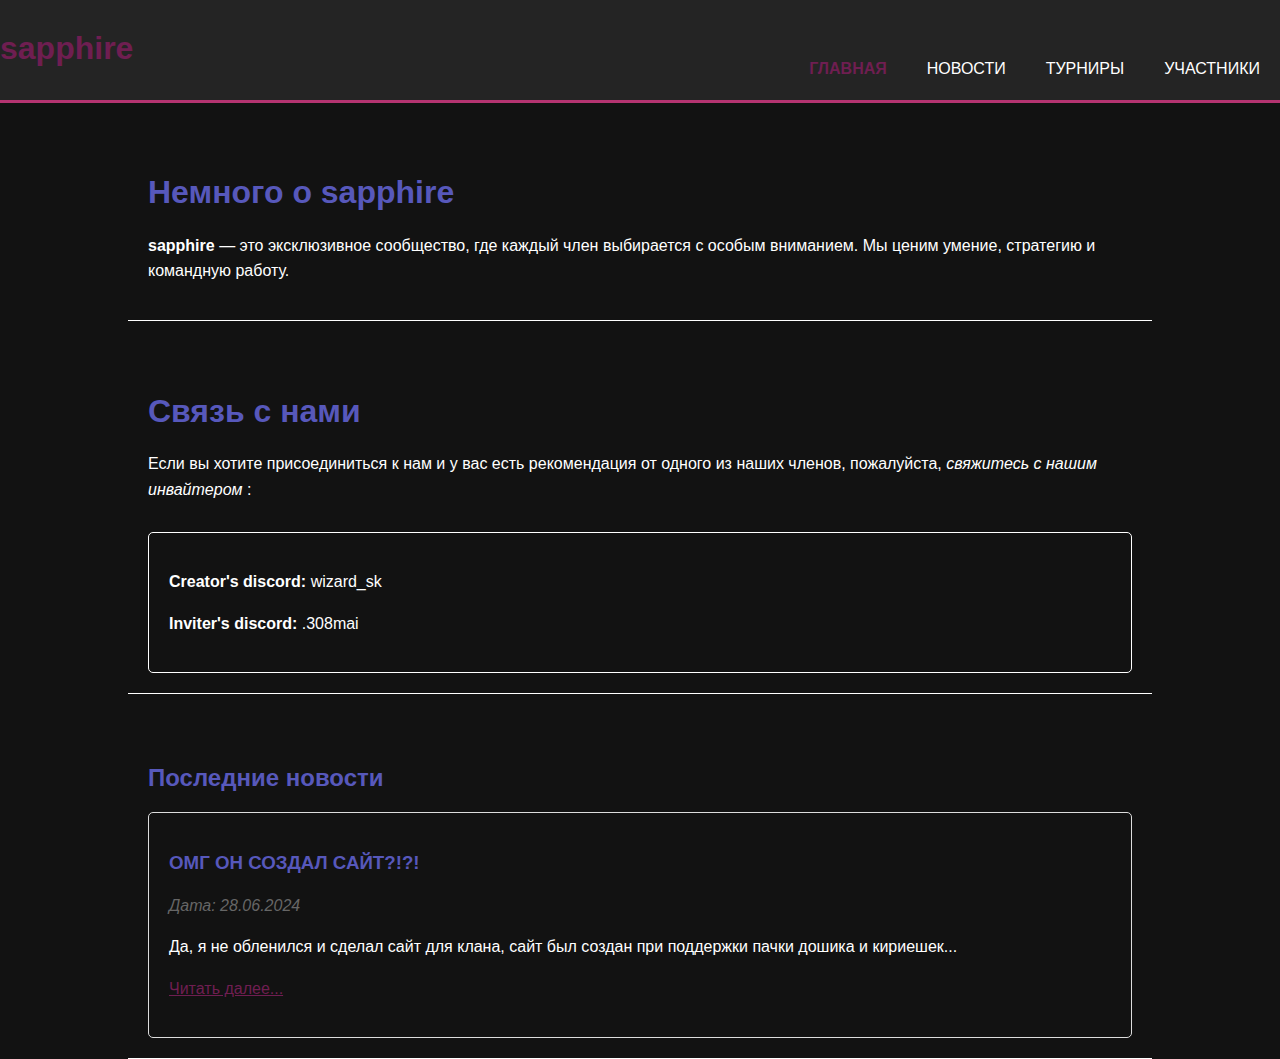
<file: index.html>
<!DOCTYPE html>
<html lang="ru">
	<head>
		<meta charset="UTF-8" />
		<link rel="stylesheet" href="css/style.css" />
		<link rel="shortcut icon" href="favicon.ico" type="image/x-icon" />
		<link
			href="https://fonts.googleapis.com/css?family=Playfair+Display&display=swap"
			rel="stylesheet"
		/>
		<title>sapphire - Главная</title>
	</head>
	<body>
		<header>
			<div class="headtainer">
				<div id="branding">
					<h1>
						<span class="highlight"> sapphire </span>
					</h1>
				</div>
				<nav>
					<ul>
						<li class="current">
							<a href="index.html"> Главная </a>
						</li>
						<li>
							<a href="news.html"> Новости </a>
						</li>
						<li>
							<a href="tournaments.html"> Турниры </a>
						</li>
						<li>
							<a href="members.html"> Участники </a>
						</li>
					</ul>
				</nav>
			</div>
		</header>
		<div class="container">
			<div class="block">
				<h1>Немного о sapphire</h1>
				<p>
					<strong> sapphire </strong>
					— это эксклюзивное сообщество, где каждый член выбирается с особым
					вниманием. Мы ценим умение, стратегию и командную работу.
				</p>
			</div>
			<div class="block">
				<h1>
					<strong> Связь с нами </strong>
				</h1>
				<p>
					Если вы хотите присоединиться к нам и у вас есть рекомендация от
					одного из наших членов, пожалуйста,
					<em> свяжитесь с нашим инвайтером </em>
					:
				</p>
				<div class="contact-block">
					<p>
						<strong> Creator's discord: </strong>
						wizard_sk
					</p>
					<p>
						<strong> Inviter's discord: </strong>
						.308mai
					</p>
				</div>
			</div>
			<div class="block">
				<h2>Последние новости</h2>
				<section class="news-item">
					<h3>ОМГ ОН СОЗДАЛ САЙТ?!?!</h3>
					<p class="news-date">Дата: 28.06.2024</p>
					<p>
						Да, я не обленился и сделал сайт для клана, сайт был создан при
						поддержки пачки дошика и кириешек...
					</p>
					<p>
						<a href="news.html"> Читать далее... </a>
					</p>
				</section>
			</div>
		</div>
	</body>
</html>
</file>
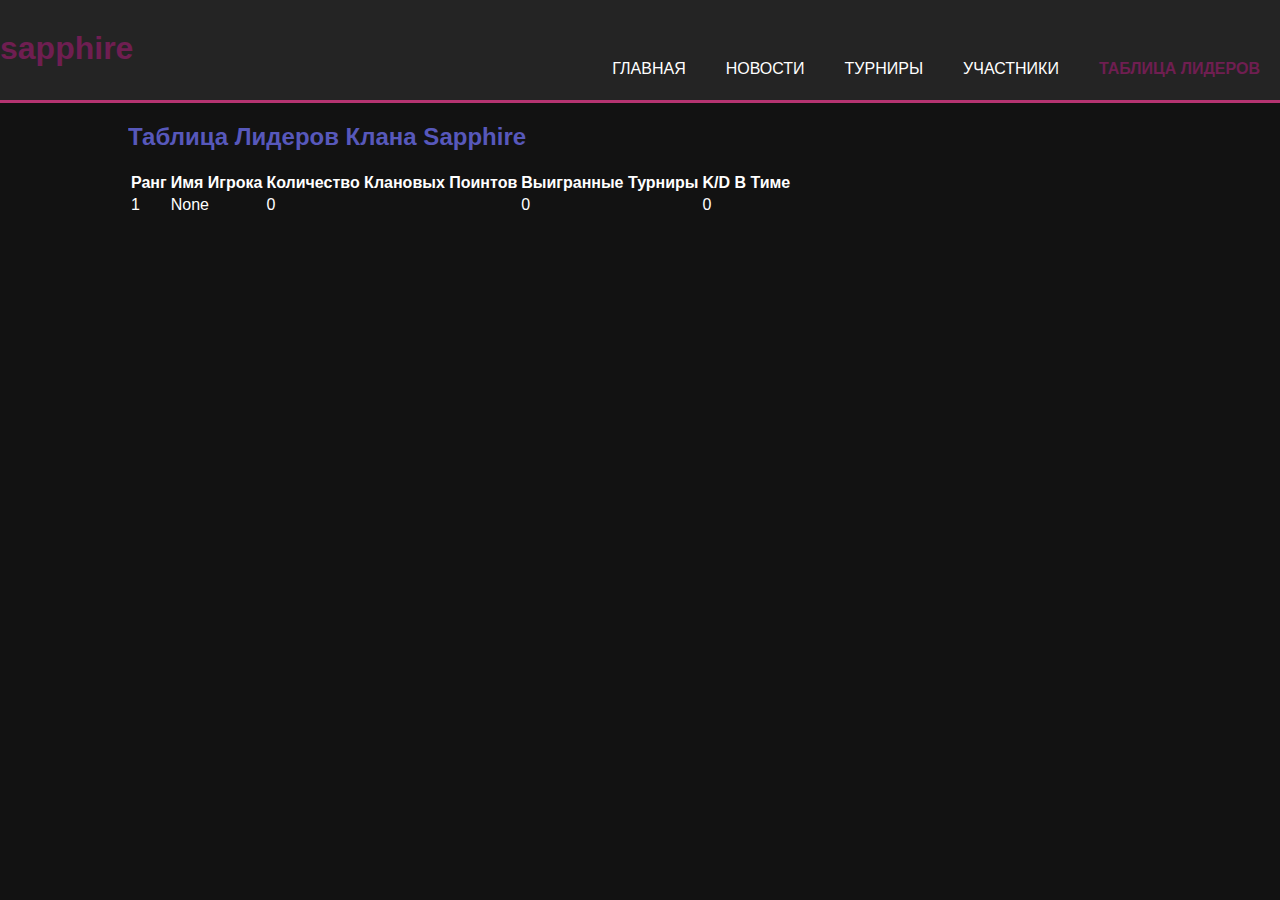
<file: leaderboard.html>
<!DOCTYPE html>
<html lang="ru">
	<head>
		<meta charset="UTF-8" />
		<link rel="stylesheet" href="css/style.css" />
		<link rel="shortcut icon" href="favicon.ico" type="image/x-icon" />
		<link
			href="https://fonts.googleapis.com/css?family=Playfair+Display&display=swap"
			rel="stylesheet"
		/>
		<title>sapphire - Таблица лидеров</title>
	</head>
	<body>
		<header>
			<div class="headtainer">
				<div id="branding">
					<h1>
						<span class="highlight"> sapphire </span>
					</h1>
				</div>
				<nav>
					<ul>
						<li>
							<a href="index.html"> Главная </a>
						</li>
						<li>
							<a href="news.html"> Новости </a>
						</li>
						<li>
							<a href="tournaments.html"> Турниры </a>
						</li>
						<li>
							<a href="members.html"> Участники </a>
						</li>
						<li class="current">
							<a href="leaderboard.html"> Таблица лидеров </a>
						</li>
					</ul>
				</nav>
			</div>
		</header>
		<div class="container">
			<h2>Таблица Лидеров Клана Sapphire</h2>

			<table class="leaderboard-table">
				<tr>
					<th>Ранг</th>
					<th>Имя Игрока</th>
					<th>Количество Клановых Поинтов</th>
					<th>Выигранные Турниры</th>
					<th>K/D В Тиме</th>
				</tr>

				<tr>
					<td>1</td>
					<td>None</td>
					<td>0</td>
					<td>0</td>
					<td>0</td>
				</tr>
			</table>
		</div>
	</body>
</html>
</file>
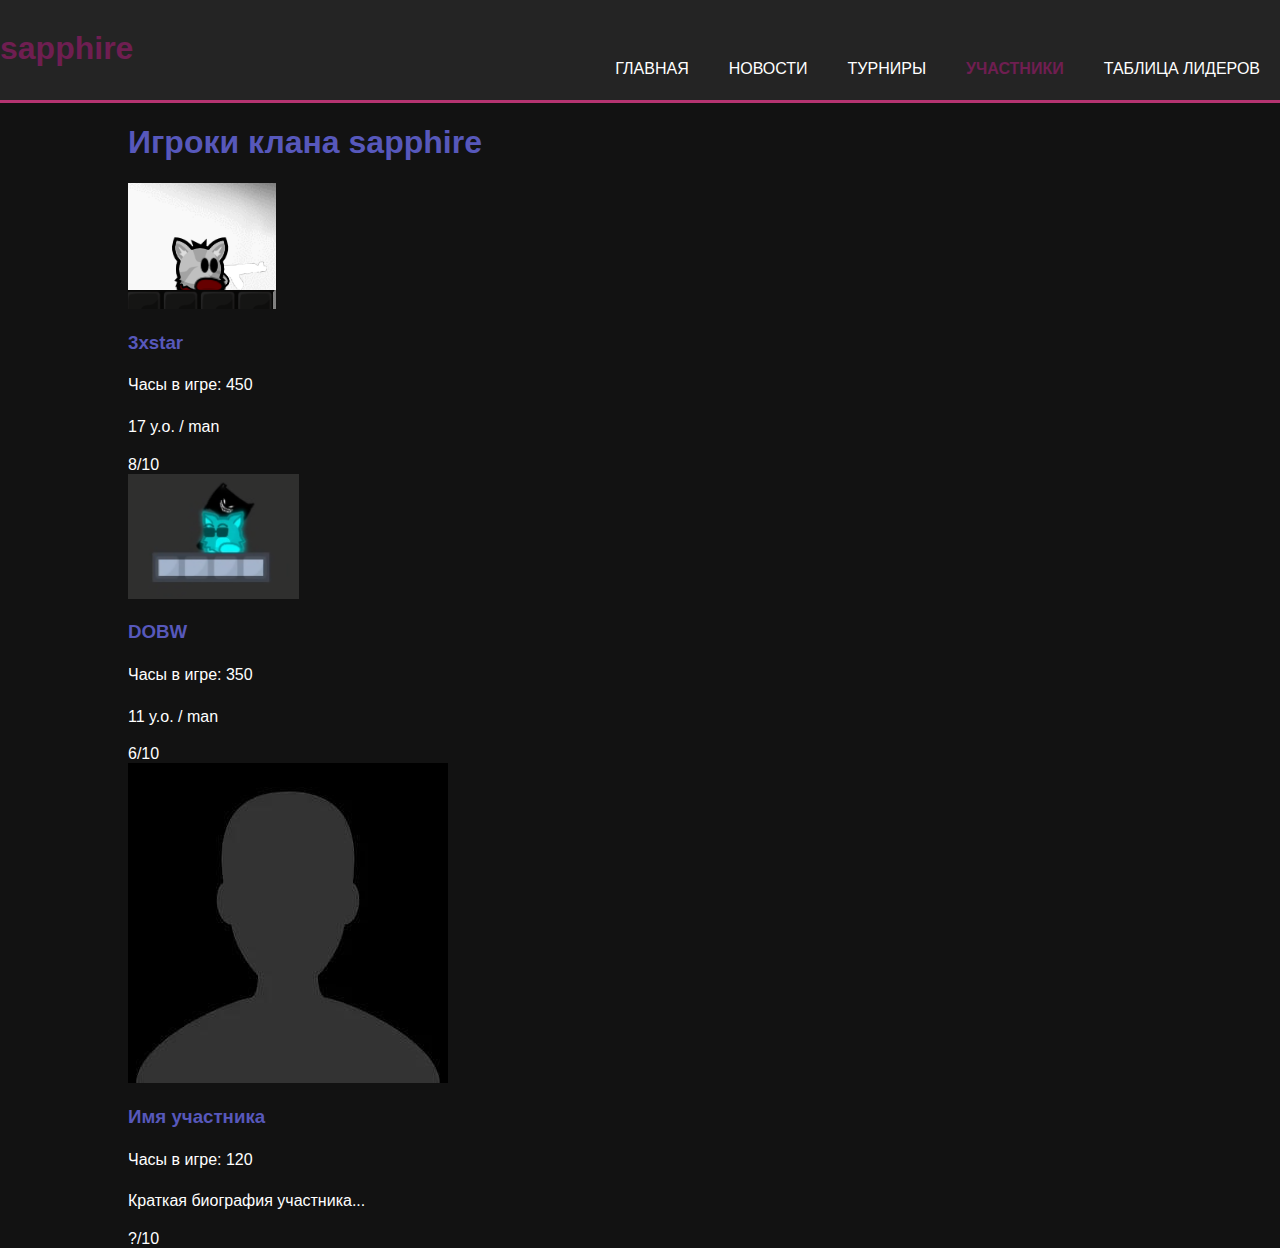
<file: members.html>
<!DOCTYPE html>
<html lang="ru">
	<head>
		<meta charset="UTF-8" />
		<link rel="stylesheet" href="css/style.css" />
		<link rel="shortcut icon" href="favicon.ico" type="image/x-icon" />
		<link
			href="https://fonts.googleapis.com/css?family=Playfair+Display&display=swap"
			rel="stylesheet"
		/>
		<title>sapphire - Участники</title>
	</head>
	<body>
		<header>
			<div class="headtainer">
				<div id="branding">
					<h1>
						<span class="highlight"> sapphire </span>
					</h1>
				</div>
				<nav>
					<ul>
						<li>
							<a href="index.html"> Главная </a>
						</li>
						<li>
							<a href="news.html"> Новости </a>
						</li>
						<li>
							<a href="tournaments.html"> Турниры </a>
						</li>
						<li class="current">
							<a href="members.html"> Участники </a>
						</li>
						<li>
							<a href="leaderboard.html"> Таблица лидеров </a>
						</li>
					</ul>
				</nav>
			</div>
		</header>
		<div class="container">
			<h1>Игроки клана sapphire</h1>
			<div class="members-grid">
				<div class="member-card">
						<img src="src/3xstar.png" alt="Фото участника" class="member-photo">
						<h3 class="member-name">3xstar</h3>
						<p class="member-hours">Часы в игре: 450</p>
						<p class="member-bio">17 y.o. / man </p>
					<div class="strength-scale">
						<span class="strength-value" style="width: 80%;">8/10</span>
					</div>
				</div>

				<div class="member-card">
						<img src="src/DOBW.PNG" alt="Фото участника" class="member-photo">
						<h3 class="member-name">DOBW</h3>
						<p class="member-hours">Часы в игре: 350</p>
						<p class="member-bio">11 y.o. / man</p>
					<div class="strength-scale">
						<span class="strength-value" style="width: 60%;">6/10</span>
					</div>
				</div>

				<div class="member-card">
						<img src="src/noimage.jpeg" alt="Фото участника" class="member-photo">
						<h3 class="member-name">Имя участника</h3>
						<p class="member-hours">Часы в игре: 120</p>
						<p class="member-bio">Краткая биография участника...</p>
					<div class="strength-scale">
						<span class="strength-value" style="width: 0%;">?/10</span>
					</div>
				</div>

			</div>
		</div>
	</body>
</html>
</file>
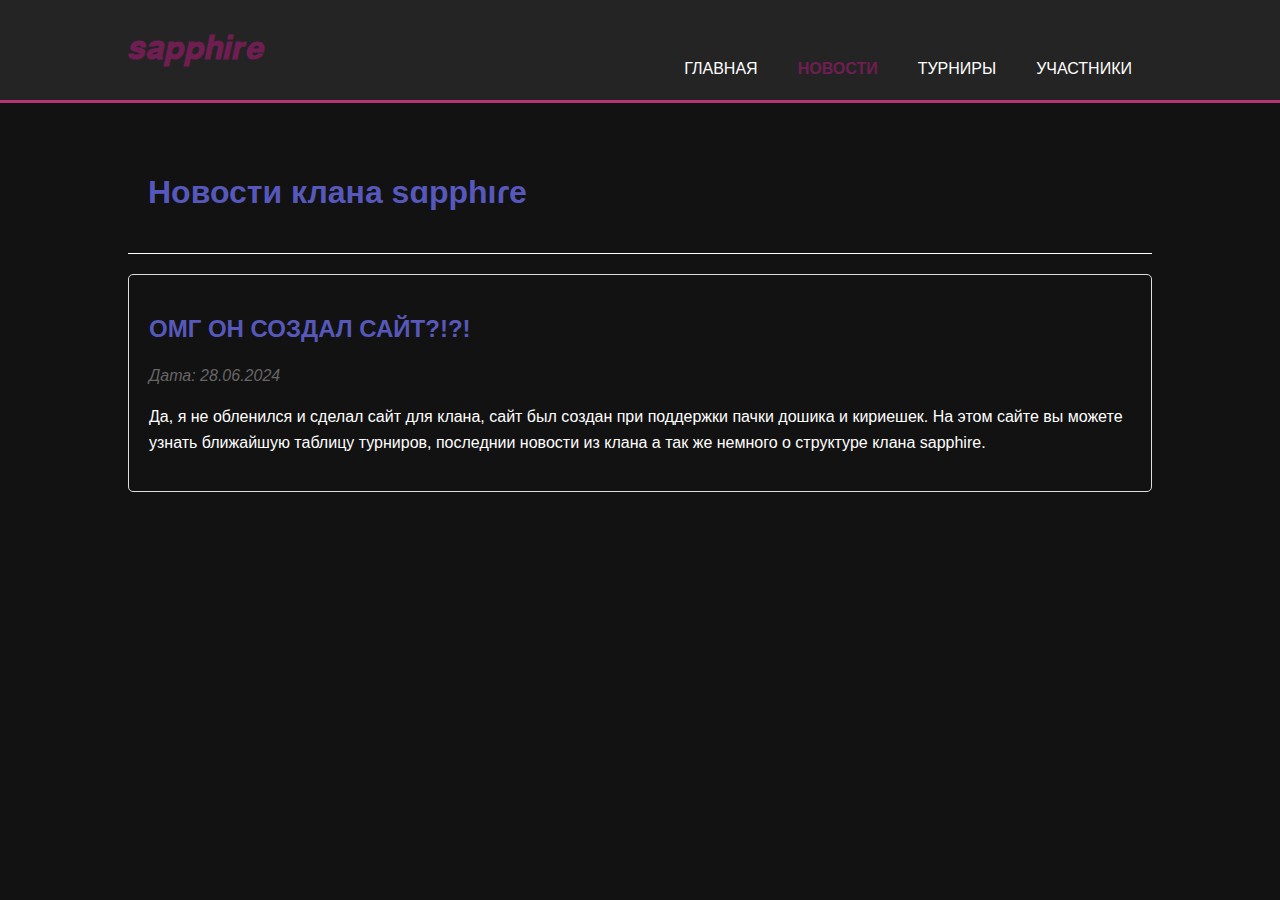
<file: news.html>
<!DOCTYPE html>
<html lang="ru">
<head>
    <meta charset="UTF-8">
    <link rel="stylesheet" href="css/style.css">
    <link rel="shortcut icon" href="favicon.ico" type="image/x-icon">
    <title>𝒔𝒂𝒑𝒑𝒉𝒊𝒓𝒆 - Новости</title>
</head>
<body>
    <header>
        <div class="container">
            <div id="branding">
                <h1><span class="highlight">𝒔𝒂𝒑𝒑𝒉𝒊𝒓𝒆</span></h1>
            </div>
            <nav>
                <ul>
                    <li><a href="index.html">Главная</a></li>
                    <li class="current"><a href="news.html">Новости</a></li>
                    <li><a href="tournaments.html">Турниры</a></li>
                    <li><a href="members.html">Участники</a></li>
                </ul>
            </nav>
        </div>
    </header>
    <div class="container">
        <div class="block">
            <h1>Новости клана sɑpphıɾe</h1>
        </div>
        <section class="news-item">
            <h2>ОМГ ОН СОЗДАЛ САЙТ?!?!</h2>
            <p class="news-date">Дата: 28.06.2024</p>
            <p>Да, я не обленился и сделал сайт для клана, сайт был создан при поддержки пачки дошика и кириешек. На этом сайте вы можете узнать ближайшую таблицу турниров, последнии новости из клана а так же немного о структуре клана sapphire.</p>
        </section>
    </div>
</body>
</html>
</file>
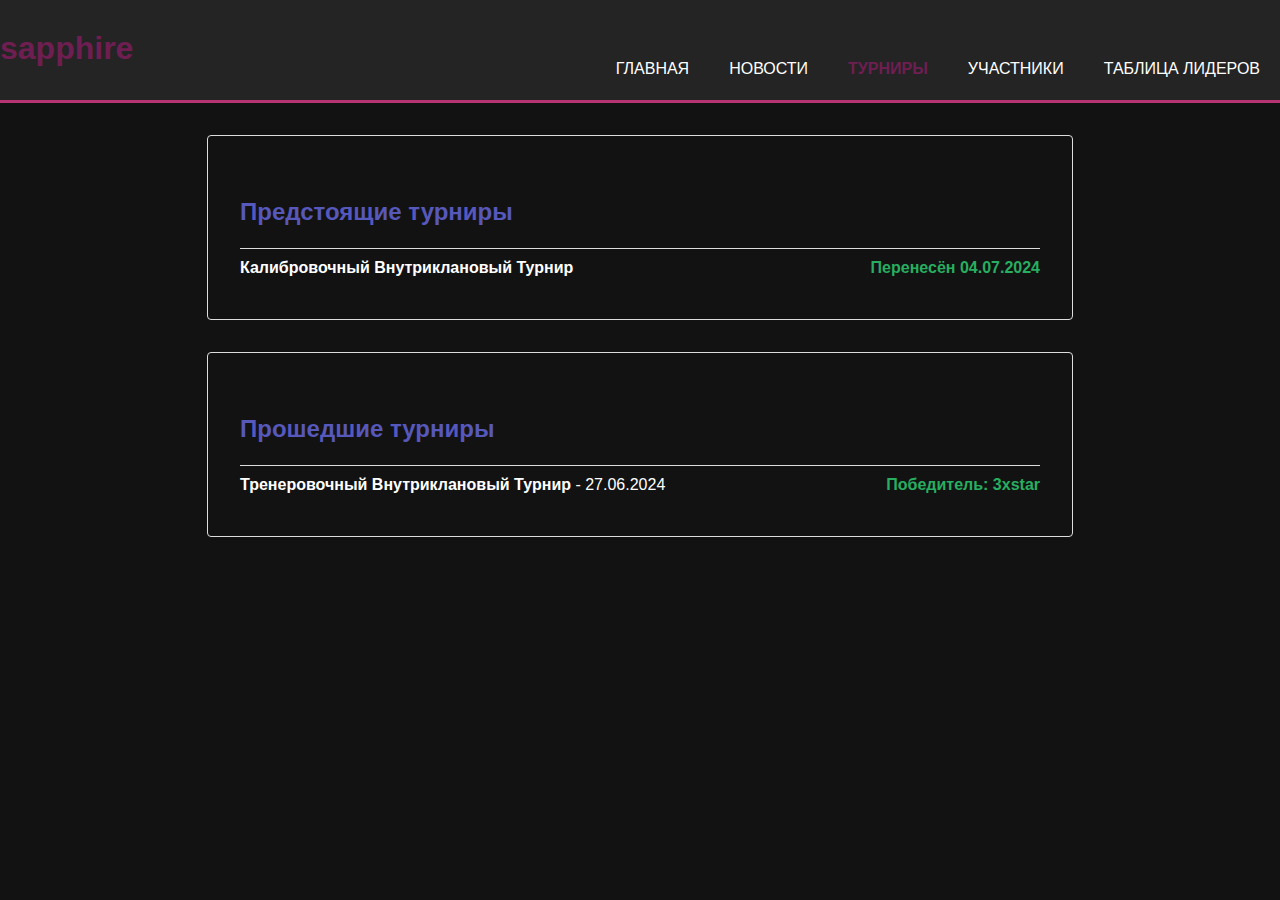
<file: tournaments.html>
<!DOCTYPE html>
<html lang="ru">
	<head>
		<meta charset="UTF-8" />
		<link rel="stylesheet" href="css/style.css" />
		<link rel="shortcut icon" href="favicon.ico" type="image/x-icon" />
		<link
			href="https://fonts.googleapis.com/css?family=Playfair+Display&display=swap"
			rel="stylesheet"
		/>
		<title>sapphire - Турниры</title>
	</head>
	<body>
		<header>
			<div class="headtainer">
				<div id="branding">
					<h1>
						<span class="highlight"> sapphire </span>
					</h1>
				</div>
				<nav>
					<ul>
						<li>
							<a href="index.html"> Главная </a>
						</li>
						<li>
							<a href="news.html"> Новости </a>
						</li>
						<li class="current">
							<a href="tournaments.html"> Турниры </a>
						</li>
						<li>
							<a href="members.html"> Участники </a>
						</li>
						<li>
							<a href="leaderboard.html"> Таблица лидеров </a>
						</li>
					</ul>
				</nav>
			</div>
		</header>
		<div class="container">
			<section class="tournament-section upcoming-tournaments">
				<div class="tournament-list-item">
					<h2>Предстоящие турниры</h2>
				</div>
				<!-- <div class="tournament-list-item">
				<span>Название турнира 1 - Дата проведения</span>
				</div> -->
				<div class="tournament-list-item">
					<span><strong> Калибровочный Внутриклановый Турнир </strong></span>
					<span class="tournament-winner"> Перенесён 04.07.2024 </span>
				</div>
			</section>
			<section class="tournament-section past-tournaments">
				<div class="tournament-list-item">
					<h2>Прошедшие турниры</h2>
				</div>
				<div class="tournament-list-item">
					<span>
						<strong> Тренеровочный Внутриклановый Турнир </strong>
						- 27.06.2024
					</span>
					<span class="tournament-winner"> Победитель: 3xstar </span>
				</div>
			</section>
		</div>
	</body>
</html>
</file>
<file: css/style.css>
h1,h2,h3 {
	font-family:"Arial",sans-serif;
	color:#5758bb;
}
a {
	color:#6f1e51;
}
p {
	font-size:16px;
	line-height:1.6;
}
strong {
	font-weight:bold;
}
em {
	font-style:italic;
}
ul,ol {
	margin-left:20px;
}
li {
	line-height:1.6;
}
body {
	font-family:"Arial",sans-serif;
	background-color:#121212;
	color:white;
	margin:0;
	padding:0;
}
.container {
	width:80%;
	margin:auto;
	overflow:hidden;
}
header {
	background:#242424;
	color:#ffffff;
	padding-top:30px;
	min-height:70px;
	border-bottom:#b53471 3px solid;
}
header a {
	color:#ffffff;
	text-decoration:none;
	text-transform:uppercase;
	font-size:16px;
}
header ul {
	padding:0;
	list-style:none;
}
header li {
	float:left;
	display:inline;
	padding:0 20px 0 20px;
}
header #branding {
	float:left;
}
header #branding h1 {
	margin:0;
}
header nav {
	float:right;
	margin-top:10px;
}
header .highlight,header .current a {
	color:#6f1e51;
	font-weight:bold;
}
header a:hover {
	color:#ffffff;
	font-weight:bold;
}
.contact-block {
	color:#ffffff;
	padding:20px;
	margin-top:30px;
	border:1px solid #ffffff;
	border-radius: 5px;
}
.block {
	padding:20px;
	margin-top:30px;
	border-bottom:1px solid #ffffff;
}
.news-item {
	margin-top:20px;
	padding:20px;
	border:1px solid #ddd;
	border-radius:5px;
}
.news-date {
	font-style:italic;
	color:#666;
}
.tournament-section {
	margin:2em auto;
	max-width:800px;
}
.upcoming-tournaments,.past-tournaments {
	border:1px solid #dddddd;
	border-radius:4px;
	padding:2em;
	margin-bottom:2em;
}
.upcoming-tournaments h2,.past-tournaments h2 {
	font-size:1.5em;
	margin-bottom:0.5em;
}
.tournament-winner {
	font-weight:bold;
	color:#27ae60;
}
.tournament-list-item {
	padding:10px 0;
	border-bottom:1px solid #ddd;
	display:flex;
	justify-content:space-between;
	align-items:center;
}
.tournament-list-item:last-child {
	border-bottom:none;
}
.clan-structure {
	padding:20px;
	margin-top:20px;
}
.clan-structure h2 {
	color:#333;
	font-size:24px;
}
.hierarchy {
	list-style-type:none;
	padding:0;
}
.hierarchy li {
	font-size:18px;
	border-bottom:1px solid #ddd;
	padding:10px 0;
}
</file>
